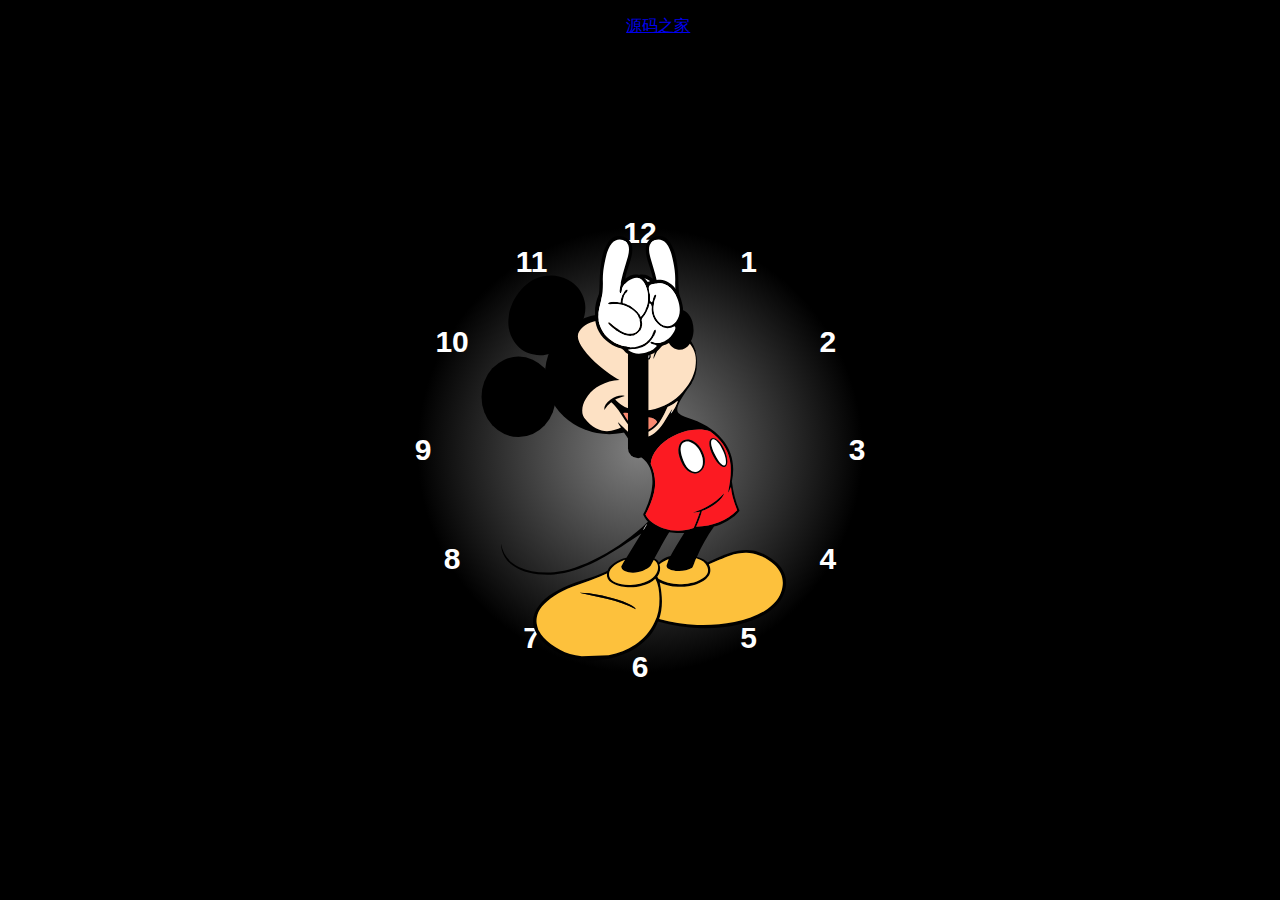
<file: CSS3+SVG实现米老鼠钟表动画代码/index.html>
<!DOCTYPE html PUBLIC "-//W3C//DTD XHTML 1.0 Transitional//EN" "http://www.w3.org/TR/xhtml1/DTD/xhtml1-transitional.dtd">
<html xmlns="http://www.w3.org/1999/xhtml">
<head>
<meta http-equiv="Content-Type" content="text/html; charset=utf-8" />
<title>CSS3+SVG实现米老鼠钟表动画代码</title>
<link rel="stylesheet" href="css/style.css">
</head>
<body>

<div id="watch">
	<div class="digit">
		<span>1</span>
	</div>
	<div class="digit">
		<span>2</span>
	</div>
	<div class="digit">
		<span>3</span>
	</div>
	<div class="digit">
		<span>4</span>
	</div>
	<div class="digit">
		<span>5</span>
	</div>
	<div class="digit">
		<span>6</span>
	</div>
	<div class="digit">
		<span>7</span>
	</div>
	<div class="digit">
		<span>8</span>
	</div>
	<div class="digit">
		<span>9</span>
	</div>
	<div class="digit">
		<span>10</span>
	</div>
	<div class="digit">
		<span>11</span>
	</div>
	<div class="digit">
		<span>12</span>
	</div>
	<div id="mickey"></div>
	<div class="left" id="hours"></div>
	<div class="right" id="minutes"></div>
</div>

<script src="js/index.js"></script>
<div style="text-align:center;">
<p>来源:<a href="http://www.mycodes.net/" target="_blank">源码之家</a></p>
</div>
</body>
</html>
</file>
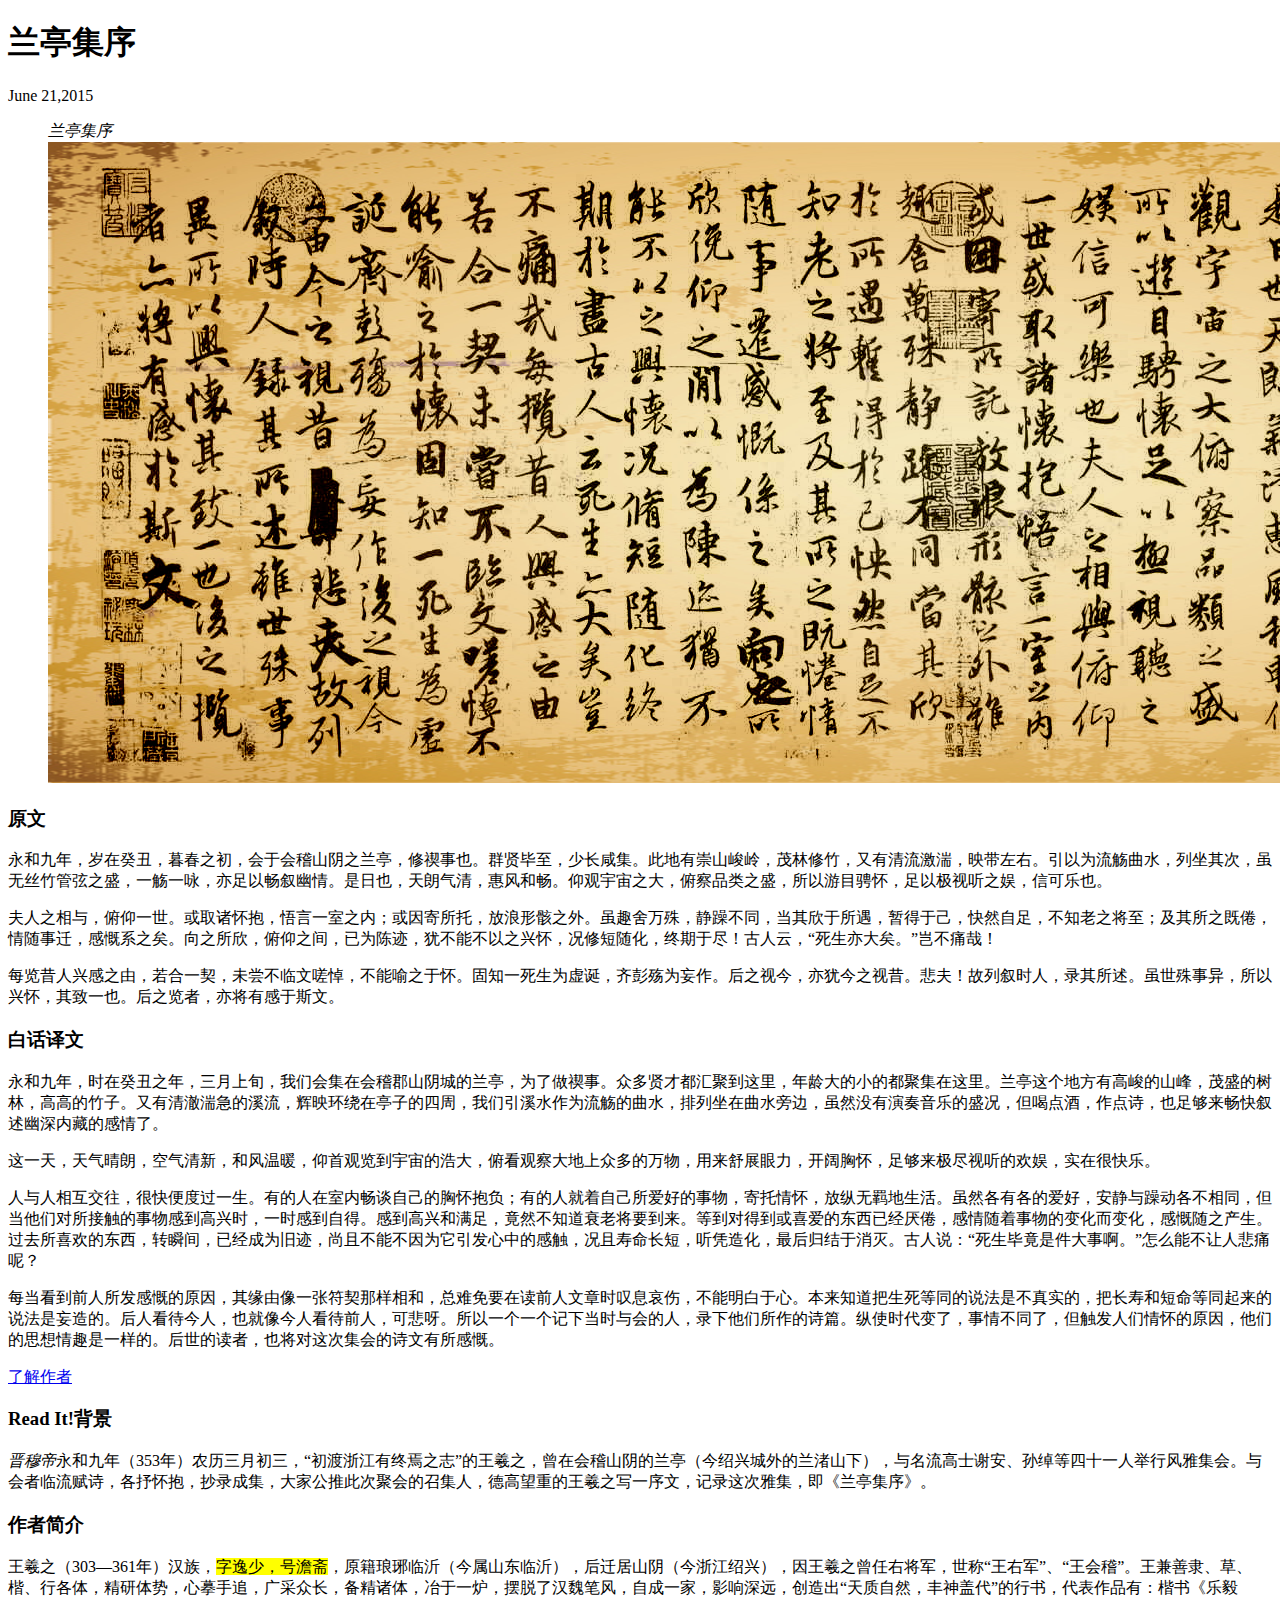
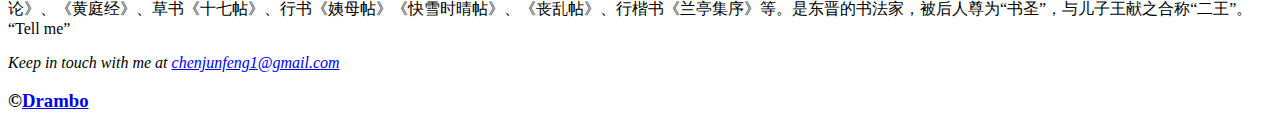
<file: My first Try.html>
<!DOCTYPE html>
<html lang="zh">
<head>
    <meta charset="utf-8"/>
    <title>兰亭集序</title>
    
</head>
<body>
    <article>
        <h1>兰亭集序</h1>
        <p><time datetime="2015-06-21" pubdate="pubdate">June 21,2015</time></p>
        <figure>
            <figcaption><cite>兰亭集序</cite></figcaption>
        <img src="%E5%85%B0%E4%BA%AD%E9%9B%86%E5%BA%8F.png" width="1800" height="641" alt="兰亭集序"/>
        </figure>
        <h3>原文</h3>
        <p> 永和九年，岁在癸丑，暮春之初，会于会稽山阴之兰亭，修禊事也。群贤毕至，少长咸集。此地有崇山峻岭，茂林修竹，又有清流激湍，映带左右。引以为流觞曲水，列坐其次，虽无丝竹管弦之盛，一觞一咏，亦足以畅叙幽情。是日也，天朗气清，惠风和畅。仰观宇宙之大，俯察品类之盛，所以游目骋怀，足以极视听之娱，信可乐也。</p> 
  <p>夫人之相与，俯仰一世。或取诸怀抱，悟言一室之内；或因寄所托，放浪形骸之外。虽趣舍万殊，静躁不同，当其欣于所遇，暂得于己，快然自足，不知老之将至；及其所之既倦，情随事迁，感慨系之矣。向之所欣，俯仰之间，已为陈迹，犹不能不以之兴怀，况修短随化，终期于尽！古人云，“死生亦大矣。”岂不痛哉！ <p>
  <p>每览昔人兴感之由，若合一契，未尝不临文嗟悼，不能喻之于怀。固知一死生为虚诞，齐彭殇为妄作。后之视今，亦犹今之视昔。悲夫！故列叙时人，录其所述。虽世殊事异，所以兴怀，其致一也。后之览者，亦将有感于斯文。</p>
        <h3>白话译文</h3>
        <p>永和九年，时在癸丑之年，三月上旬，我们会集在会稽郡山阴城的兰亭，为了做禊事。众多贤才都汇聚到这里，年龄大的小的都聚集在这里。兰亭这个地方有高峻的山峰，茂盛的树林，高高的竹子。又有清澈湍急的溪流，辉映环绕在亭子的四周，我们引溪水作为流觞的曲水，排列坐在曲水旁边，虽然没有演奏音乐的盛况，但喝点酒，作点诗，也足够来畅快叙述幽深内藏的感情了。</p>
        <p>这一天，天气晴朗，空气清新，和风温暖，仰首观览到宇宙的浩大，俯看观察大地上众多的万物，用来舒展眼力，开阔胸怀，足够来极尽视听的欢娱，实在很快乐。</p>
        <p>人与人相互交往，很快便度过一生。有的人在室内畅谈自己的胸怀抱负；有的人就着自己所爱好的事物，寄托情怀，放纵无羁地生活。虽然各有各的爱好，安静与躁动各不相同，但当他们对所接触的事物感到高兴时，一时感到自得。感到高兴和满足，竟然不知道衰老将要到来。等到对得到或喜爱的东西已经厌倦，感情随着事物的变化而变化，感慨随之产生。过去所喜欢的东西，转瞬间，已经成为旧迹，尚且不能不因为它引发心中的感触，况且寿命长短，听凭造化，最后归结于消灭。古人说：“死生毕竟是件大事啊。”怎么能不让人悲痛呢？</p>
        <p>每当看到前人所发感慨的原因，其缘由像一张符契那样相和，总难免要在读前人文章时叹息哀伤，不能明白于心。本来知道把生死等同的说法是不真实的，把长寿和短命等同起来的说法是妄造的。后人看待今人，也就像今人看待前人，可悲呀。所以一个一个记下当时与会的人，录下他们所作的诗篇。纵使时代变了，事情不同了，但触发人们情怀的原因，他们的思想情趣是一样的。后世的读者，也将对这次集会的诗文有所感慨。</p>
        <p><a href="http://www.artx.cn/renwu/W/15_871.html" rel="external" title="王羲之">了解作者</a></p>
        <h3><strong>Read It!</strong>背景</h3>
        <p><em>晋穆帝</em>永和九年（353年）农历三月初三，“初渡浙江有终焉之志”的王羲之，曾在会稽山阴的兰亭（今绍兴城外的兰渚山下），与名流高士谢安、孙绰等四十一人举行风雅集会。与会者临流赋诗，各抒怀抱，抄录成集，大家公推此次聚会的召集人，德高望重的王羲之写一序文，记录这次雅集，即《兰亭集序》。</p>
        <h3>作者简介</h3>
        <p>王羲之（303—361年）汉族，<mark>字逸少，号澹斋</mark>，原籍琅琊临沂（今属山东临沂），后迁居山阴（今浙江绍兴），因王羲之曾任右将军，世称“王右军”、“王会稽”。王兼善隶、草、楷、行各体，精研体势，心摹手追，广采众长，备精诸体，冶于一炉，摆脱了汉魏笔风，自成一家，影响深远，创造出“天质自然，丰神盖代”的行书，代表作品有：楷书《乐毅论》、《黄庭经》、草书《十七帖》、行书《姨母帖》《快雪时晴帖》、《丧乱帖》、行楷书《兰亭集序》等。是东晋的书法家，被后人尊为“书圣”，与儿子王献之合称“二王”。<q>Tell me</q></p>
    </article>
</body>
    <footer>
        <address>Keep in touch with me at <a href=mailto:chenjunfeng1@gmail.com>chenjunfeng1@gmail.com</a></address>
        <h3>&copy;<a href="http://chenjunfeng1.live.com" rel="author" title="联系作者">Drambo</a></h3>
    </footer>
</html>
</file>
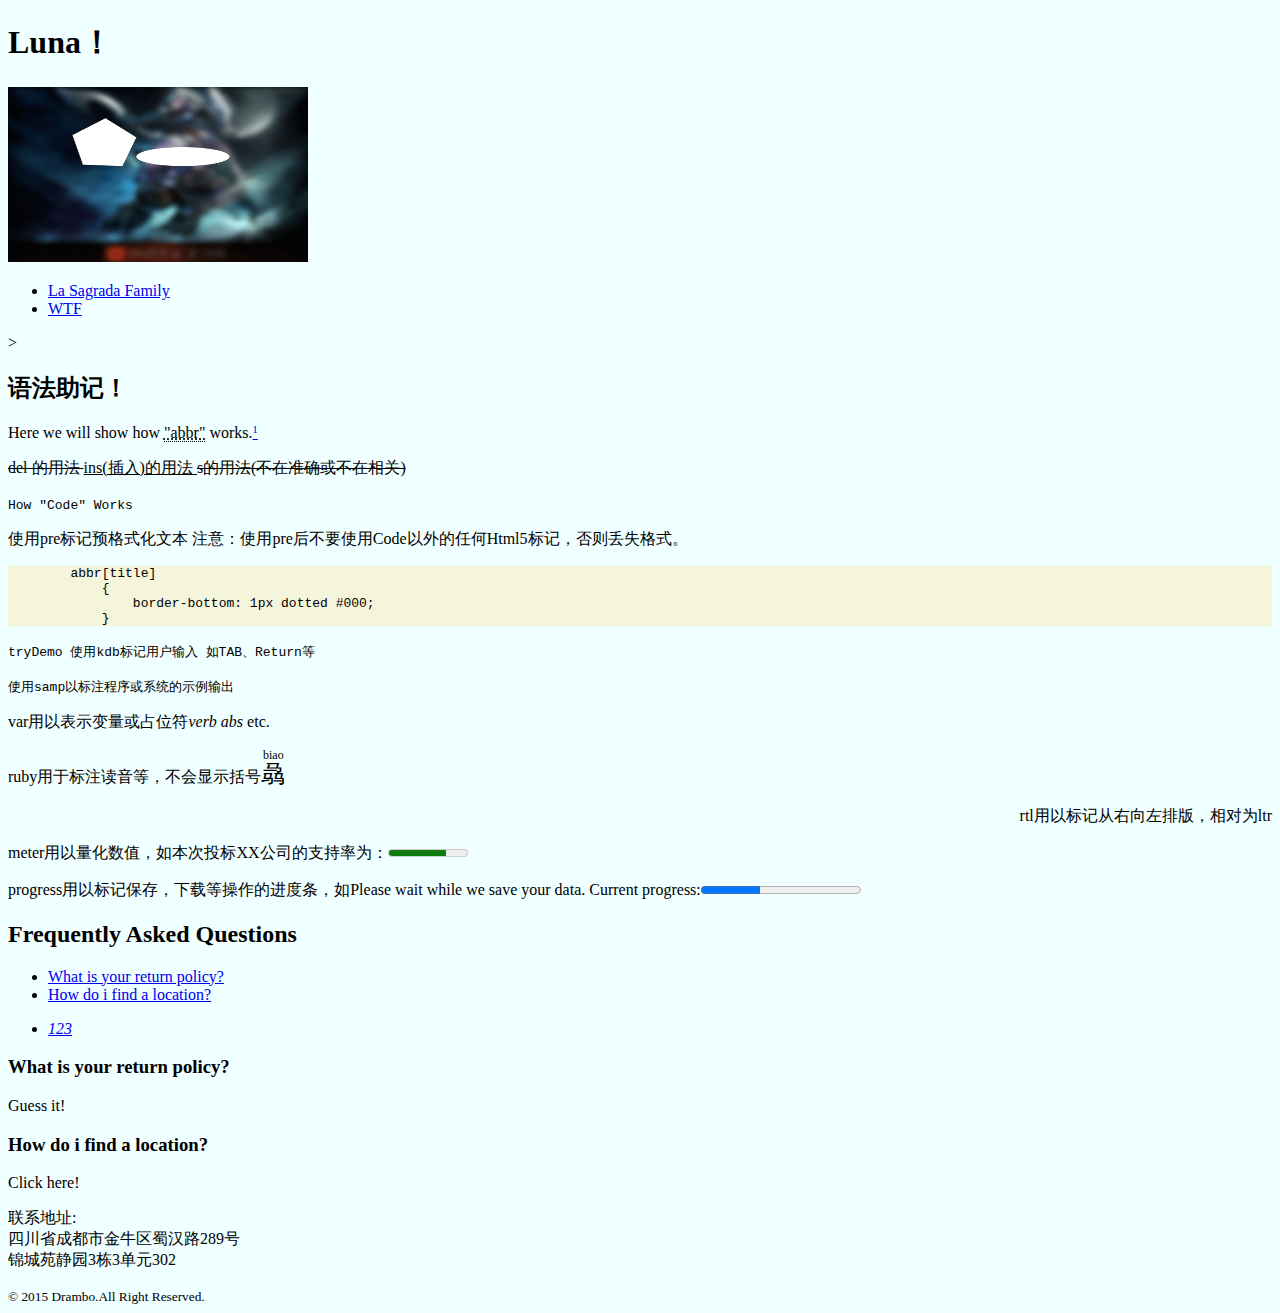
<file: Try/Try.html>
<!DOCTYPE html>
<html lang="en">
<head>
    <meta charset="utf-8"/>
    <title>Blue Flax (Linum lewisii) </title>
    <link rel="stylesheet" href="Try.css">
</head>
    
<body>
    <meta charset="utf-8"/>
    <article>
        <h1>Luna！</h1>
        
        <img src="Try.gif" width="300"  height="175" alt="Blue Flax(Ll)"/>
    </article>
    <header role="banner">
    <nav>
        <ul>
            <li><a href="https://www.baidu.com/index.php?tn=monline_5_dg">La Sagrada Family</a></li>
                
            <li><a href="https://www.baidu.com/index.php?tn=monline_5_dg">WTF</a></li>
        </ul>
    </nav>
    </header>>
    <article>
        <h2>语法助记！</h2>
        <p>Here we will show how <abbr title="abbreviation">"abbr"</abbr> works.<a href="#footnote-1" title="Read Footnote"><sup>1</sup></a></p>
        <del datetime="2015-06-29 16:05:11">del 的用法 </del><ins datetime="2015-06-29 16:05:20" cite="http://www.google.com.hk">ins(插入)的用法 </ins><s>s的用法(不在准确或不在相关)</s>
        <p><code>How "Code" Works</code></p>
        <p>使用pre标记预格式化文本 注意：使用pre后不要使用Code以外的任何Html5标记，否则丢失格式。</p>
        <pre><code>        abbr[title]
            {
                border-bottom: 1px dotted #000;
            }</code></pre>
        <p><kbd>tryDemo 使用kdb标记用户输入 如TAB、Return等</kbd></p>
        <p><samp>使用samp以标注程序或系统的示例输出</samp></p>
        <p>var用以表示变量或占位符<var>verb abs </var>etc.</p>
        <p>ruby用于标注读音等，不会显示括号<ruby>骉<rp>(</rp><rt>biao</rt><rp>)</rp></ruby></p>
        <p dir="rtl">rtl用以标记从右向左排版，相对为ltr</p>
        <p>meter用以量化数值，如本次投标XX公司的支持率为：<meter value="0.74" low="0.25" high="0.75" optimum="0.5" title="Percent">74%</meter></p>
        <p>progress用以标记保存，下载等操作的进度条，如Please wait while we save your data. Current progress:<progress max="100" value="37" title="Percent">37% saved</progress></p>
        <h2>Frequently Asked Questions</h2>
        <nav role="navigation">
            <ul>
                <li><a href="#Answer1">What is your return policy?</a></li>
                <li><a href="#Answer2">How do i find a location?</a></li>
            </ul>
        </nav>
    </article>
    <aside id="sidebar" role="complementary">
        <nav>
            <ul>
                <li><a href="C:\Users\Drambo\Desktop\images\%E6%9C%AA%E6%A0%87%E9%A2%98-1.gif"><em>123</em></a></li>
            </ul>
        </nav>
    </aside>
    <!--header 的链接指向此处-->
    <article id="Answer1">
        <h3>What is your return policy?</h3>
        <p>Guess it!</p>
    </article>
    <article id="Answer2">
        <h3>How do i find a location?</h3>
        <p>Click here!</p>
    </article>
    <p>联系地址: <br>四川省成都市金牛区蜀汉路289号<br>锦城苑静园3栋3单元302</p><!--br仅使用单侧标记，与此相对wbr仅会标注“可换行”-->
    <footer id="footnote-1"><small>&copy 2015 Drambo.All Right Reserved.</small></footer>
</body>
</html>
</file>
<file: CSS3+SVG实现米老鼠钟表动画代码/css/style.css>
body {
  background: #000;
}

#watch {
  position: absolute;
  top: 50%;
  left: 50%;
  -webkit-transform: translate(-50%, -50%);
      -ms-transform: translate(-50%, -50%);
          transform: translate(-50%, -50%);
  border-radius: 50%;
  width: 450px;
  height: 450px;
  background: -webkit-radial-gradient(#808080, #000000 70%);
  background: radial-gradient(#808080, #000000 70%);
  color: #fff;
  font: bold 30px Arial, sans-serif;
}

.digit {
  position: absolute;
  width: 104%;
  height: 104%;
  margin: -2%;
  text-align: center;
}
.digit span {
  display: block;
}

.digit:nth-child(1) {
  -webkit-transform: rotate(30deg);
      -ms-transform: rotate(30deg);
          transform: rotate(30deg);
}
.digit:nth-child(1) span {
  -webkit-transform: rotate(-30deg);
      -ms-transform: rotate(-30deg);
          transform: rotate(-30deg);
}

.digit:nth-child(2) {
  -webkit-transform: rotate(60deg);
      -ms-transform: rotate(60deg);
          transform: rotate(60deg);
}
.digit:nth-child(2) span {
  -webkit-transform: rotate(-60deg);
      -ms-transform: rotate(-60deg);
          transform: rotate(-60deg);
}

.digit:nth-child(3) {
  -webkit-transform: rotate(90deg);
      -ms-transform: rotate(90deg);
          transform: rotate(90deg);
}
.digit:nth-child(3) span {
  -webkit-transform: rotate(-90deg);
      -ms-transform: rotate(-90deg);
          transform: rotate(-90deg);
}

.digit:nth-child(4) {
  -webkit-transform: rotate(120deg);
      -ms-transform: rotate(120deg);
          transform: rotate(120deg);
}
.digit:nth-child(4) span {
  -webkit-transform: rotate(-120deg);
      -ms-transform: rotate(-120deg);
          transform: rotate(-120deg);
}

.digit:nth-child(5) {
  -webkit-transform: rotate(150deg);
      -ms-transform: rotate(150deg);
          transform: rotate(150deg);
}
.digit:nth-child(5) span {
  -webkit-transform: rotate(-150deg);
      -ms-transform: rotate(-150deg);
          transform: rotate(-150deg);
}

.digit:nth-child(6) {
  -webkit-transform: rotate(180deg);
      -ms-transform: rotate(180deg);
          transform: rotate(180deg);
}
.digit:nth-child(6) span {
  -webkit-transform: rotate(-180deg);
      -ms-transform: rotate(-180deg);
          transform: rotate(-180deg);
}

.digit:nth-child(7) {
  -webkit-transform: rotate(210deg);
      -ms-transform: rotate(210deg);
          transform: rotate(210deg);
}
.digit:nth-child(7) span {
  -webkit-transform: rotate(-210deg);
      -ms-transform: rotate(-210deg);
          transform: rotate(-210deg);
}

.digit:nth-child(8) {
  -webkit-transform: rotate(240deg);
      -ms-transform: rotate(240deg);
          transform: rotate(240deg);
}
.digit:nth-child(8) span {
  -webkit-transform: rotate(-240deg);
      -ms-transform: rotate(-240deg);
          transform: rotate(-240deg);
}

.digit:nth-child(9) {
  -webkit-transform: rotate(270deg);
      -ms-transform: rotate(270deg);
          transform: rotate(270deg);
}
.digit:nth-child(9) span {
  -webkit-transform: rotate(-270deg);
      -ms-transform: rotate(-270deg);
          transform: rotate(-270deg);
}

.digit:nth-child(10) {
  -webkit-transform: rotate(300deg);
      -ms-transform: rotate(300deg);
          transform: rotate(300deg);
}
.digit:nth-child(10) span {
  -webkit-transform: rotate(-300deg);
      -ms-transform: rotate(-300deg);
          transform: rotate(-300deg);
}

.digit:nth-child(11) {
  -webkit-transform: rotate(330deg);
      -ms-transform: rotate(330deg);
          transform: rotate(330deg);
}
.digit:nth-child(11) span {
  -webkit-transform: rotate(-330deg);
      -ms-transform: rotate(-330deg);
          transform: rotate(-330deg);
}

.digit:nth-child(12) {
  -webkit-transform: rotate(360deg);
      -ms-transform: rotate(360deg);
          transform: rotate(360deg);
}
.digit:nth-child(12) span {
  -webkit-transform: rotate(-360deg);
      -ms-transform: rotate(-360deg);
          transform: rotate(-360deg);
}

#mickey,
#hours,
#minutes {
  width: 100%;
  height: 100%;
  position: absolute;
  background: no-repeat center center;
  background-size: contain;
}

#mickey {
  background-size: 70%;
  background-position: 45% 85%;
  z-index: 50;
}

#hours,
#minutes,
#minutes:after {
  position: absolute;
  width: 100%;
  height: 100%;
  background: no-repeat top center;
  background-size: 90px;
  background-position: center 5%;
  -webkit-transition: -webkit-transform 1s;
          transition: transform 1s;
}

#hours {
  z-index: 10;
}

#minutes {
  z-index: 100;
}

#minutes:after {
  content: '';
  display: block;
  -webkit-animation: seconds infinite 1s;
          animation: seconds infinite 1s;
}

@-webkit-keyframes seconds {
  0% {
    -webkit-transform: scale(1);
            transform: scale(1);
  }
  50% {
    -webkit-transform: scale(0.95);
            transform: scale(0.95);
  }
  100% {
    -webkit-transform: scale(1);
            transform: scale(1);
  }
}

@keyframes seconds {
  0% {
    -webkit-transform: scale(1);
            transform: scale(1);
  }
  50% {
    -webkit-transform: scale(0.95);
            transform: scale(0.95);
  }
  100% {
    -webkit-transform: scale(1);
            transform: scale(1);
  }
}
/* Sprites */
#mickey {
  background-image: url("data:image/svg+xml;charset=utf8,%3Csvg%20xmlns%3D%22http%3A%2F%2Fwww.w3.org%2F2000%2Fsvg%22%20width%3D%22396%22%20height%3D%22497%22%20viewBox%3D%22-6.905%20-5.582%20396%20497%22%20overflow%3D%22visible%22%20enable-background%3D%22new%20-6.905%20-5.582%20396%20497%22%3E%3Cellipse%20cx%3D%22160.677%22%20cy%3D%22123.803%22%20rx%3D%2280.751%22%20ry%3D%2275.888%22%2F%3E%3Cellipse%20cx%3D%22245.615%22%20cy%3D%22109.762%22%20rx%3D%2225.293%22%20ry%3D%2237.927%22%2F%3E%3Cpath%20d%3D%22M137.787%20161.41c29.368%205.696%2056.57%2063.198%2063.512%2067.647%209.96%207.476%2014.41%2018.688%2013.52%2033.817-.72%2011.925-4.45%2024.205-11.22%2037.023-.54.89.18%202.668%201.78%204.98%201.24%201.96%202.49%203.738%203.91%204.984-18.16%2017.63-38.63%2032.4-61.23%2044.5-22.07%2011.57-40.94%2017.98-56.6%2019.05-17.8%201.25-32.4-.71-43.97-6.23-13-6.23-20.65-16.19-22.96-29.9.18%2011.93%205.69%2021.54%2016.37%2028.66%2012.1%208.19%2029.01%2011.57%2050.72%2010.32%2016.19-1.42%2033.82-6.94%2052.86-16.55%2013.17-6.76%2032.04-18.33%2056.42-34.88l-18.69%2030.26c-5.52%201.07-10.68%203.2-15.31%206.58-4.81%203.21-7.48%206.41-8.19%209.61-2.85%201.96-8.37%204.28-16.38%207.12l-24.21%208.01c-22.07%208.01-37.2%2017.45-45.57%2028.48-9.08%2012.1-10.32%2023.85-3.38%2035.6%205.34%209.61%2014.95%2017.62%2028.48%2024.56%209.97%204.98%2021.36%208.01%2033.99%208.72%2012.46.89%2024.74-.35%2036.844-3.73%2012.46-3.56%2023.316-8.9%2032.393-16.37%209.97-7.83%2016.91-17.26%2021-28.3%2018.15%205.16%2036.31%207.83%2054.29%208.55%2016.91.35%2032.75-1.07%2047.52-4.63%2014.24-3.38%2026.34-8.54%2036.13-15.13%209.97-6.76%2016.73-14.6%2020.29-23.67%205.692-14.42%202.85-27.41-8.54-38.63-4.45-4.09-9.61-7.65-15.66-10.68-5.17-2.67-9.97-4.27-14.42-5.16-14.77-2.67-33.82%202.32-57.31%2015.31-1.25-1.6-3.39-3.2-6.06-4.45-2.495-1.42-4.98-2.31-7.3-2.67%205.34-12.99%2012.63-25.8%2021.53-38.44%204.986-.71%2010.68-3.2%2017.27-7.12%206.586-4.09%2011.57-8.19%2014.77-12.64-4.63-10.32-7.83-22.6-9.61-36.67%204.27-20.46.355-38.26-11.925-53.04-10.504-12.81-25.81-22.07-45.57-27.94-13.52-5.53-18.51-7.29%207.02-42.64m5.23-40.3l-6.35-12.47c1.96-3.38%203.026-7.48%203.383-12.28.18-4.45-.355-8.9-1.6-13.17-1.424-4.27-3.56-7.83-6.407-10.5-3.026-2.84-6.586-4.27-10.856-4.45-9.79-.17-15.485%203.92-17.266%2012.46-1.42%206.41-.18%2014.6%203.03%2024.39-2.67%201.07-4.45%202.14-5.34%202.85-4.45-8.19-10.68-14.95-18.69-20.29-7.66-5.16-16.2-8.72-25.99-10.5-9.62-1.96-19.05-2.14-29.02-.71-10.15%201.61-19.58%204.81-28.3%209.79%205.16-11.74%205.87-22.78%201.96-33.1-3.39-9.43-9.79-16.55-19.05-21.71C99.67.53%2089.88-1.08%2079.38.7%2067.81%202.657%2058.02%208.354%2049.834%2018.143c-8.722%2010.145-13.883%2021.18-15.485%2032.75-1.61%2010.856%200%2020.468%204.8%2029.19%204.62%208.72%2011.39%2014.594%2020.47%2017.976%209.61%203.38%2020.29%203.02%2031.68-1.25-2.32%205.34-4.1%2011.03-5.16%2017.26-1.43%207.12-1.6%2013.7-1.07%2019.75M262%2085.94c6.584%208.01%208.9%2017.8%206.94%2029.19-1.958%2012.46-8.72%2024.21-19.757%2035.248-5.874%205.698-12.28%2010.148-19.936%2013.53-7.297%203.383-14.772%205.34-22.427%205.874-7.654.712-14.95-.178-21.537-2.313-7.12-2.49-12.81-6.23-17.26-11.39%202.313-1.25%206.407-2.67%2012.103-4.45-5.873-1.25-11.746.35-17.8%204.63-5.693%204.09-8.363%208.36-8.007%2012.99l3.91-5.16c1.6-1.96%203.2-3.38%204.81-4.63%203.02%202.31%206.05%205.87%209.43%2010.68l8.36%2012.81c3.38%204.8%206.41%208.36%209.08%2010.68%203.73%203.02%207.65%204.45%2011.57%204.45%208.36%200%2015.66-4.28%2022.07-13%201.95-3.03%204.27-6.59%206.22-10.68l4.09-8.72c5.52-2.5%209.79-5.34%2012.82-8.01-.36%202.31-1.6%205.16-3.38%208.54l-3.56%205.51-1.78%202.13.89-2.85%201.06-2.67c-.53%200-1.96%201.78-3.92%205.52l-7.3%2011.75c-7.83%2011.39-15.31%2017.26-22.78%2017.62-7.48.53-14.24-1.43-20.11-5.34-2.5-1.78-7.12-6.05-14.06-12.99-.18.89.89%203.02%203.56%206.58-18.69-4.45-34.18-8.55-46.28-12.28-2.32-3.56-2.85-7.84-2.14-13%20.89-5.17%203.2-10.15%206.76-14.95%204.09-5.34%209.25-9.79%2015.66-13%207.12-3.92%2015.31-6.05%2024.21-6.59-4.45-2.31-10.15-5.87-16.56-10.86-7.12-5.34-13.53-11.04-19.23-16.73-14.77-15.29-19.75-26.5-14.77-33.8%205.16-8.01%2014.24-12.64%2027.23-13.888%2012.1-1.24%2023.14.36%2032.93%204.987l-3.38-3.92c-1.78-1.96-2.85-3.2-3.39-4.27%208.01.18%2016.55%202.67%2025.63%207.47%2010.32%205.34%2018.86%2012.82%2025.09%2022.25l-2.49%202.32c-3.02-6.58-7.48-11.92-13.53-16.19-5.69-4.09-9.43-5.16-11.39-3.56-1.42%201.425-.71%204.27%202.14%208.545%201.43%202.49%204.63%206.41%209.44%2012.1%201.78%203.21%204.45%205.88%207.653%207.836-1.96%205.34-2.85%209.078-2.67%2011.036%202.84-6.588%205.34-11.216%207.47-14.24%203.023-4.09%206.584-6.94%2010.68-8.9.89%203.03%202.49%205.52%204.625%207.652%202.14%201.96%204.452%203.2%207.12%203.74%206.053%201.24%2011.393-1.25%2015.843-7.3zm-38.268.18l-2.32%203.21c-2.49-3.56-4.804-5.514-7.12-6.05-1.244-.18-2.134%200-2.67.536l-7.65-9.61c-2.67-3.92-3.737-6.41-3.027-7.3l3.206.18%206.05%203.38c5.52%204.092%209.97%209.253%2013.53%2015.66zm-24.03%2093.98c3.38-1.42%207.12-1.953%2010.854-1.6%204.806.536%208.366%202.495%2010.323%205.877-6.77%208.72-13.71%2012.28-20.83%2010.68-7.66-1.61-14.95-8.9-22.07-21.9%205.16-1.07%209.96.172%2014.59%203.56%203.73%202.67%206.94%206.4%209.79%2011.21%200-1.78-.89-4.45-2.67-7.83zM341.2%20349.73c10.322%202.312%2019.04%206.94%2026.34%2013.526%2010.856%209.79%2013.882%2021.71%209.075%2035.42-3.202%209.073-10.145%2016.91-20.824%2023.49-10.14%206.23-22.78%2010.855-37.91%2013.882-14.77%203.025-30.25%204.27-46.63%203.738-16.91-.712-32.93-3.205-47.88-7.475%204.45-12.46%204.63-27.76.72-46.1%206.41%203.39%2014.06%205.17%2022.79%205.52%208.01.36%2015.67-.53%2022.79-2.85%207.12-2.49%2012.28-5.69%2015.31-9.96%203.38-4.63%203.74-9.79.89-15.48l12.99-5.69c5.16-2.14%209.61-3.92%2013.17-5.16%2010.5-3.38%2020.11-4.45%2029.19-2.85zm-134.38-35.776l1.42-1.246-3.915%206.77-1.246.89%203.74-6.41zm22.25%2045.92c2.665-1.603%204.8-2.492%206.225-2.848l-2.67%207.83c-.18%201.955.89%203.56%203.203%204.625%202.136%201.25%204.806%201.96%208.366%202.31%208.008.72%2014.77-.53%2020.11-3.55.712-.53%201.78-2.49%203.026-5.87%201.245-3.56%202.313-5.87%202.67-6.4%207.296%201.96%2011.923%205.52%2013.882%2010.68%201.957%204.63%201.067%208.9-2.67%2012.28-2.492%202.32-6.05%204.27-10.678%206.05-4.807%201.61-9.79%202.67-15.31%203.21-13.17%201.07-24.028-1.06-32.748-6.4l-1.425-2.67c3.56-4.81%204.45-10.14%202.67-15.66%201.07-1.07%202.85-2.13%205.35-3.56zm6.94-36.84l9.075%201.066c4.45.177%207.83.177%209.79-.178-7.12%2011.21-12.995%2020.822-17.265%2029.188-6.054%201.602-11.037%204.27-14.774%208.188-.18-.89-.89-2.134-2.137-3.2-1.25-1.244-2.31-1.78-3.38-1.957%209.79-17.97%2015.84-29.01%2018.69-33.1zm-32.93%2048.41c4.093-1.423%207.3-3.56%209.61-6.053l3.92-7.29c2.67%201.43%204.45%203.56%205.16%206.94.71%203.38%200%206.76-1.96%2010.14-2.314%203.92-5.874%207.12-10.86%209.44-5.69%202.85-12.99%204.45-21.535%204.81-7.653.18-13.883-.71-18.867-3.02-4.45-1.96-7.12-4.81-8.01-8.36-.71-3.38.356-6.94%203.737-10.5%203.56-3.92%208.9-7.12%2016.197-9.79-3.204%205.34-4.805%208.19-4.805%208.9.53%202.49%202.133%204.45%205.16%205.69%202.67%201.25%206.23%201.78%2010.32%201.61%204.1-.18%208.013-1.07%2011.93-2.49zm15.484%2010.144c3.383%206.41%205.162%2014.778%205.162%2025.28.178%2011.393-1.78%2021-6.052%2029.368-5.518%2011.745-13.705%2021.18-24.562%2028.478-9.61%206.407-20.645%2010.855-33.283%2013.172l-33.82%201.244c-10.68-1.244-19.76-3.914-26.88-7.832-18.16-9.79-28.12-20.822-29.73-32.928-.89-8.01%201.24-15.13%206.58-21.715%208.36-9.79%2021.18-18.154%2038.26-24.918l22.07-8.01c8.9-3.207%2016.02-6.05%2021.36-8.725-.54%204.807%201.42%208.723%206.05%2011.747%204.27%202.85%209.97%204.63%2017.26%205.34%207.12.71%2014.06.18%2020.64-1.6%207.3-1.96%2012.99-4.81%2016.91-8.9zm2.848-164.28c4.986-5.87%2011.216-10.853%2019.226-14.95%207.65-4.09%2015.66-6.76%2023.845-7.83%208.546-1.244%2016.378-.71%2023.14%201.78%206.587%204.808%2011.926%2010.147%2015.84%2015.84%204.63%206.41%207.48%2013.528%208.9%2021.005%201.96%2010.145%201.068%2023.493-2.49%2040.048.89-.71%202.135-3.2%203.738-7.12.36%207.48%203.03%2017.27%207.84%2029.37-13.35%2013.17-30.43%2020.11-51.61%2020.65%203.56-7.83%206.05-14.42%207.3-19.76%205.69-1.96%2011.57-5.16%2017.44-9.43%206.23-4.8%209.79-9.07%2010.5-12.81-6.05%206.76-13.52%2012.46-22.42%2017.27-4.62%202.32-10.32%204.81-17.26%207.3l9.26-1.42c-3.2%208.9-5.87%2015.84-8.01%2020.65-12.81%204.45-25.63%204.45-38.26.18-5.51-1.96-10.14-4.45-14.06-7.48-3.91-3.02-6.58-6.41-8.18-9.79%206.77-12.46%2010.5-23.67%2011.75-33.28%201.25-10.32-.53-20.46-5.16-30.43.36-6.94%203.38-13.35%208.72-19.75zM126.9%20177.8l.535.89%22%2F%3E%3Cpath%20fill%3D%22%23FDE1C4%22%20d%3D%22M268.934%20115.145c1.96-11.39-.355-21.18-6.94-29.19-4.45%206.053-9.79%208.544-15.842%207.3-2.67-.536-4.983-1.782-7.12-3.74-2.135-2.136-3.736-4.627-4.626-7.653-4.095%201.958-7.655%204.806-10.68%208.9-2.136%203.025-4.63%207.653-7.476%2014.238-.18-1.958.71-5.696%202.67-11.036-3.204-1.957-5.874-4.627-7.652-7.832-4.807-5.695-8.01-9.61-9.436-12.102-2.848-4.272-3.56-7.12-2.135-8.544%201.957-1.602%205.694-.533%2011.39%203.56%206.053%204.272%2010.503%209.612%2013.528%2016.197l2.49-2.314c-6.228-9.44-14.77-16.91-25.095-22.25-9.077-4.81-17.62-7.3-25.63-7.48.535%201.07%201.603%202.31%203.383%204.27l3.38%203.92c-9.788-4.63-20.823-6.23-32.926-4.99-12.994%201.24-22.07%205.87-27.233%2013.88-4.983%207.29%200%2018.51%2014.774%2033.81%205.695%205.69%2012.103%2011.39%2019.223%2016.73%206.41%204.98%2012.11%208.54%2016.56%2010.85-8.9.53-17.08%202.67-24.2%206.58-6.4%203.2-11.57%207.65-15.66%2012.99-3.56%204.8-5.87%209.79-6.76%2014.95-.71%205.16-.17%209.43%202.14%2012.99%2018.19%2024.11%2037.6%2016.21%2046.28%2012.28-2.67-3.56-3.73-5.7-3.56-6.59%206.94%206.94%2011.57%2011.21%2014.06%2012.99%205.88%203.91%2012.64%205.87%2020.12%205.34%207.48-.36%2014.95-6.23%2022.79-17.63l7.3-11.75c1.96-3.74%203.38-5.52%203.91-5.52l-1.07%202.68.89.72%203.56-5.52c1.78-3.39%203.02-6.23%203.38-8.55-3.02%202.67-7.29%205.52-12.81%208.01l-4.09%208.72c-1.96%204.1-4.27%207.66-6.23%2010.68-6.41%208.72-13.7%2012.99-22.07%2012.99-3.91%200-7.83-1.425-11.57-4.45-2.67-2.314-5.69-5.874-9.08-10.68l-8.37-12.81c-3.38-4.81-6.41-8.37-9.43-10.68-1.6%201.243-3.2%202.67-4.8%204.63l-3.92%205.16c-.35-4.63%202.32-8.9%208.01-12.995%206.05-4.27%2011.93-5.877%2017.8-4.63-5.69%201.78-9.79%203.2-12.1%204.45%204.45%205.16%2010.14%208.9%2017.26%2011.39%206.59%202.132%2013.89%203.022%2021.54%202.31%207.65-.53%2015.13-2.49%2022.43-5.87%207.66-3.384%2014.06-7.834%2019.94-13.53%2011.04-11.034%2017.8-22.78%2019.76-35.24zm-71.906-36.13c6.583%205.694%2011.212%2011.212%2013.703%2016.374%202.14%204.45%202.32%207.83.54%209.96l-10.14.35c-5.34-2.32-11.39-6.59-18.15-13.17-6.58-6.59-11.03-12.28-13.35-16.91-1.95-4.27-1.78-7.12.36-8.54%201.96-1.43%205.52-1.07%2010.15.89%205.34%202.13%2011.04%205.69%2016.91%2011.03z%22%2F%3E%3Cpath%20d%3D%22M210.73%2095.39c-2.49-5.162-7.12-10.68-13.702-16.376-5.876-5.34-11.57-8.9-16.91-11.035-4.628-1.96-8.188-2.32-10.145-.89-2.136%201.42-2.315%204.27-.357%208.54%202.313%204.63%206.763%2010.32%2013.35%2016.91%206.763%206.58%2012.814%2010.85%2018.154%2013.17l10.146-.36c1.78-2.14%201.6-5.52-.535-9.97zm-19.93-3.74c-1.78.357-2.493%201.248-2.316%202.85-7.653-7.12-12.992-13.17-16.018-17.8-2.49-4.27-2.848-6.94-1.246-8.01%201.602-1.245%204.627-.89%209.077%201.247%204.807%202.136%209.79%205.517%2015.306%2010.146%206.41%205.696%2010.86%2011.036%2013.707%2016.02%202.85%205.517%202.313%208.54-1.6%209.077-1.247-5.518-4.808-9.61-10.86-12.28-2.49-1.07-4.27-1.427-6.05-1.25z%22%2F%3E%3Cpath%20fill%3D%22%23fff%22%20d%3D%22M188.482%2094.5c-.177-1.602.536-2.492%202.316-2.85%201.78-.177%203.56.18%206.05%201.248%206.052%202.67%209.613%206.763%2010.86%2012.28%203.913-.534%204.448-3.56%201.6-9.077-2.847-4.98-7.297-10.32-13.706-16.01-5.517-4.63-10.5-8.01-15.306-10.14-4.45-2.13-7.476-2.49-9.077-1.24-1.61%201.07-1.25%203.74%201.24%208.01%203.02%204.63%208.36%2010.68%2016.01%2017.8zm51.262%2077.246l-.89-.712-.89%202.847%201.78-2.13zm-18.334-82.41l2.315-3.204c-3.56-6.408-8.01-11.57-13.528-15.662l-6.05-3.38-3.206-.18c-.71.89.36%203.382%203.03%207.298l7.65%209.61c.54-.533%201.43-.71%202.67-.533%202.32.535%204.63%202.493%207.12%206.052z%22%2F%3E%3Cpath%20fill%3D%22%23FB8970%22%20d%3D%22M210.554%20178.508c-3.737-.355-7.476.178-10.856%201.603%201.78%203.39%202.67%206.06%202.67%207.84-2.848-4.8-6.052-8.54-9.79-11.21-4.628-3.38-9.434-4.62-14.595-3.56%207.12%2013%2014.417%2020.29%2022.07%2021.9%207.12%201.6%2014.06-1.96%2020.825-10.68-1.958-3.38-5.52-5.34-10.324-5.87z%22%2F%3E%3Cpath%20fill%3D%22%23FDC13C%22%20d%3D%22M367.54%20363.26c-7.3-6.587-16.02-11.215-26.343-13.527-9.078-1.603-18.688-.535-29.19%202.848-3.56%201.25-8.01%203.03-13.172%205.17l-12.993%205.7c2.85%205.7%202.494%2010.86-.89%2015.49-3.026%204.27-8.187%207.48-15.306%209.97-7.12%202.31-14.773%203.2-22.783%202.85-8.72-.35-16.374-2.13-22.783-5.51%203.916%2018.33%203.738%2033.64-.71%2046.1%2014.948%204.27%2030.968%206.76%2047.878%207.48%2016.374.54%2031.86-.71%2046.633-3.74%2015.13-3.02%2027.77-7.65%2037.91-13.88%2010.68-6.58%2017.63-14.41%2020.83-23.49%204.81-13.71%201.78-25.63-9.07-35.42z%22%2F%3E%3Cpath%20fill%3D%22%23fff%22%20d%3D%22M208.24%20312.71l-1.424%201.246-3.738%206.41%201.246-.892%203.916-6.764z%22%2F%3E%3Cpath%20fill%3D%22%23FDC13C%22%20d%3D%22M235.295%20357.03c-1.426.355-3.56%201.245-6.23%202.848-2.49%201.425-4.27%202.49-5.34%203.56%201.78%205.518.89%2010.856-2.67%2015.664l1.425%202.67c8.72%205.34%2019.58%207.475%2032.75%206.408%205.518-.537%2010.5-1.604%2015.308-3.207%204.627-1.78%208.186-3.736%2010.678-6.05%203.737-3.38%204.627-7.653%202.67-12.28-1.96-5.162-6.586-8.722-13.883-10.68-.355.53-1.424%202.848-2.67%206.406-1.246%203.38-2.314%205.34-3.025%205.87-5.34%203.02-12.104%204.27-20.11%203.56-3.562-.36-6.23-1.07-8.368-2.32-2.312-1.07-3.383-2.67-3.203-4.63l2.668-7.84zm-22.605%208.364c-2.313%202.492-5.52%204.63-9.612%206.053-3.916%201.424-7.83%202.314-11.926%202.49-4.093.18-7.653-.355-10.323-1.602-3.03-1.244-4.63-3.202-5.17-5.693%200-.713%201.6-3.56%204.8-8.9-7.3%202.67-12.64%205.873-16.2%209.79-3.38%203.56-4.45%207.12-3.74%2010.5.89%203.56%203.56%206.41%208.01%208.366%204.98%202.313%2011.21%203.203%2018.86%203.024%208.54-.354%2015.84-1.957%2021.53-4.804%204.98-2.315%208.54-5.518%2010.86-9.436%201.95-3.38%202.67-6.76%201.95-10.144-.71-3.382-2.49-5.517-5.16-6.942l-3.92%207.298zm11.036%2041.473c0-10.502-1.78-18.866-5.162-25.275-3.916%204.094-9.612%206.94-16.91%208.9-6.585%201.78-13.525%202.312-20.645%201.6-7.3-.71-13-2.49-17.27-5.34-4.63-3.023-6.59-6.94-6.05-11.746-5.34%202.672-12.46%205.518-21.36%208.723l-22.07%208.01c-17.09%206.76-29.9%2015.12-38.27%2024.91-5.34%206.58-7.48%2013.7-6.59%2021.71%201.6%2012.1%2011.57%2023.14%2029.72%2032.92%207.12%203.92%2016.19%206.59%2026.87%207.83l33.82-1.25c12.63-2.32%2023.67-6.77%2033.28-13.17%2010.86-7.3%2019.04-16.74%2024.56-28.48%204.27-8.37%206.22-17.98%206.05-29.37zm-100.564-7.657l11.926.715c7.12.89%2014.417%202.492%2022.426%204.27%2020.824%205.164%2033.105%2010.323%2036.666%2015.663-11.036-5.695-23.316-9.967-36.666-13.17l-34.352-7.478z%22%2F%3E%3Cpath%20d%3D%22M135.088%20399.925l-11.926-.715%2034.352%207.48c13.35%203.2%2025.63%207.473%2036.666%2013.168-3.56-5.34-15.84-10.5-36.666-15.662-8.01-1.78-15.306-3.382-22.426-4.27z%22%2F%3E%3Cpath%20fill%3D%22%23FC1A22%22%20d%3D%22M240.635%20202.36c-8.01%204.093-14.24%209.076-19.224%2014.95-5.34%206.41-8.36%2012.815-8.72%2019.757%204.63%209.966%206.41%2020.113%205.16%2030.434-1.24%209.62-4.98%2020.83-11.74%2033.29%201.61%203.38%204.28%206.76%208.19%209.79%203.92%203.03%208.55%205.52%2014.07%207.48%2012.64%204.27%2025.45%204.27%2038.27-.17%202.14-4.8%204.81-11.74%208.01-20.64l-9.25%201.42c6.94-2.49%2012.64-4.98%2017.27-7.29%208.9-4.8%2016.38-10.5%2022.43-17.26-.71%203.74-4.27%208.01-10.5%2012.81-5.87%204.28-11.75%207.48-17.44%209.44-1.25%205.34-3.74%2011.92-7.3%2019.76%2021.18-.54%2038.27-7.48%2051.62-20.65-4.8-12.1-7.47-21.89-7.83-29.36-1.6%203.92-2.85%206.41-3.73%207.12%203.56-16.55%204.45-29.9%202.49-40.04-1.42-7.47-4.27-14.59-8.9-21-3.92-5.7-9.26-11.03-15.84-15.84-6.77-2.49-14.6-3.02-23.14-1.78-8.19%201.07-16.2%203.74-23.85%207.84zm45.92%209.076c0-3.737%201.067-5.873%203.38-6.585%202.317-.53%204.808.36%207.656%203.03%201.61%201.61%203.21%203.38%204.45%205.52%201.43%201.96%202.67%204.45%203.74%207.3%202.14%205.7%203.21%2010.15%203.21%2013.88-.17%203.39-1.06%205.34-2.84%206.06-1.96.89-4.09%200-6.58-2.31-2.84-2.31-5.51-6.05-8.18-11.03-3.2-6.4-4.8-11.57-4.8-15.84zm-19.758-2.492c4.45%202.67%208.188%206.942%2010.858%2012.638%203.026%206.05%203.916%2011.57%202.67%2016.73-.89%204.45-3.382%207.83-6.942%209.61-3.736%201.96-7.475%201.78-11.568-.532-4.45-2.315-8.188-7.12-11.036-13.884-3.03-7.12-3.92-12.993-2.67-17.798.89-4.45%203.2-7.298%206.94-8.544%203.73-1.245%207.47-.71%2011.74%201.78z%22%2F%3E%3Cpath%20d%3D%22M289.936%20204.85c-2.313.713-3.38%202.85-3.38%206.586%200%204.273%201.6%209.435%204.806%2015.842%202.67%204.984%205.34%208.72%208.186%2011.035%202.493%202.313%204.627%203.203%206.586%202.313%201.78-.712%202.67-2.67%202.848-6.052%200-3.736-1.066-8.186-3.203-13.88-1.07-2.85-2.32-5.34-3.74-7.3-1.25-2.134-2.85-3.913-4.45-5.516-2.85-2.67-5.34-3.56-7.66-3.027zm6.764%204.63c2.67%202.846%205.16%206.762%207.298%2012.102%201.957%204.45%203.025%208.365%203.202%2011.57.357%203.024-.177%204.98-1.423%205.694-1.247.89-2.847%200-4.984-2.135-2.312-2.31-4.805-6.23-7.475-11.74-2.848-5.34-4.273-9.97-4.627-13.53-.18-3.02.54-4.8%202.14-5.16%201.61-.53%203.56.54%205.88%203.21z%22%2F%3E%3Cpath%20fill%3D%22%23fff%22%20d%3D%22M303.998%20221.582c-2.137-5.34-4.628-9.256-7.298-12.103-2.314-2.67-4.272-3.74-5.875-3.21-1.6.35-2.313%202.13-2.134%205.16.36%203.56%201.78%208.19%204.63%2013.53%202.67%205.51%205.16%209.43%207.48%2011.74%202.14%202.13%203.74%203.02%204.99%202.13%201.25-.71%201.78-2.67%201.43-5.7-.17-3.21-1.24-7.12-3.2-11.57z%22%2F%3E%3Cpath%20d%3D%22M277.655%20221.582c-2.67-5.696-6.407-9.968-10.858-12.638-4.27-2.492-8.01-3.025-11.746-1.78-3.73%201.246-6.05%204.094-6.94%208.544-1.24%204.805-.35%2010.68%202.67%2017.798%202.85%206.765%206.59%2011.57%2011.04%2013.884%204.1%202.312%207.83%202.49%2011.57.533%203.56-1.78%206.06-5.16%206.94-9.61%201.25-5.16.36-10.68-2.67-16.73zm-11.747-10.146c3.738%202.315%206.764%205.697%208.898%209.968%203.027%205.875%204.095%2011.036%203.383%2015.84-.54%204.272-2.32%207.12-5.34%208.898-3.03%201.604-6.23%201.604-9.62-.71-3.92-2.314-7.12-6.586-9.61-12.993-2.85-6.95-3.74-12.64-3.03-16.73.71-3.74%202.49-5.88%205.69-6.59%203.02-.71%206.23%200%209.61%202.31z%22%2F%3E%3Cpath%20fill%3D%22%23fff%22%20d%3D%22M274.807%20221.403c-2.135-4.27-5.16-7.653-8.898-9.968-3.39-2.313-6.59-3.025-9.62-2.313-3.21.712-4.98%202.848-5.7%206.586-.71%204.094.18%209.79%203.02%2016.73%202.49%206.407%205.69%2010.68%209.61%2012.993%203.38%202.32%206.58%202.32%209.61.71%203.02-1.77%204.8-4.62%205.34-8.89.71-4.8-.36-9.96-3.39-15.84z%22%2F%3E%3Cellipse%20cx%3D%2246.596%22%20cy%3D%22152.721%22%20rx%3D%2246.596%22%20ry%3D%2250.614%22%2F%3E%3C%2Fsvg%3E");
}

#hours.right,
#minutes.right:after {
  background-image: url("data:image/svg+xml;dataset=utf-8,%3Csvg%20xmlns%3D%22http%3A%2F%2Fwww.w3.org%2F2000%2Fsvg%22%20width%3D%22110%22%20height%3D%22275%22%20viewBox%3D%220%200%20110%20275%22%3E%3Cpath%20stroke%3D%22%23000%22%20stroke-width%3D%2225%22%20stroke-linecap%3D%22round%22%20d%3D%22M52.805%20145.29v113.987%22%2F%3E%3Cpath%20d%3D%22M96.24%2061.67c6.61%206.875%209.29%2015.272%2010.752%2022.82%201.555%208.024.572%2015.953-4.412%2022.77%201.963%208.25-6.377%2020.626-15.184%2025.175-1.657.856-3.81%201.01-5.312%202.14-1.986%201.494-2.656%203.165-4.67%204.876-7.406%206.3-15.51%208.08-22.104%208.38-5.534.26-11.447-.82-16.465-4.49-1.772-1.29-2.932-3.39-5.21-5.01-1.132-.8-3.306-.97-4.92-1.6-5.095-1.98-10.052-4.37-14.704-8.56C-2.95%20112.9-1.45%2094.83%202.77%2079.94c1.4-4.937%202.307-9.584%202.594-14.618.614-10.724.19-19.37%201.608-29.116%201.447-9.956%203.244-20.04%209.616-29.174.937-1.34%203.255-3.734%204.325-4.54%206.572-4.952%2019.85-2.477%2023.583%206.98.7%201.774%201.04%204.37%201.103%206.322.38%2011.96-7.55%2026.285-8.53%2036.516%209.09-7.576%2020.19-7.5%2027.38%203.968%2010.64-4.344%2022.28-4.49%2031.79%205.393zm-22.553%2052.167c1.854%201.742-.084%205.445-.957%207.314-1.746%203.75-4.28%207.4-8.505%2010.96-3.866%203.26-8.124%204.59-12.176%205.45-4.18.9-8.25.38-11.95%201.54%205.53%204.57%2012.05%205.34%2018%204.35%205.82-.97%2012.82-3.37%2017.51-8.95-2.4-2.83-7.03-1.07-7.78-4.54%201.94-1.62%203.75.27%205.61.6%207.86%201.39%2018.25-3.92%2023.37-13.98.96-1.89%202.35-4.63.6-6.3-7.51%203.68-14.53%203.21-20.75-3.02-5.33-5.33-7.31-11.56-7.6-17.15-.14-2.62%201.37-5.2-1.94-7.52-.78.24-.73%201.29-.88%201.86-1.01%203.81-2.62%208.12-5.29%2012.2-1.1%201.675-2.87%203.19-3.48%204.72-.94%202.358.52%205.258.23%207.5-.53%204.177-2.53%208.26-6.8%2010.98-9.5%206.05-22.07-1.19-31.9-9.993-2.104-1.89-3.77-3.06-2.666-4.13.717-.7%202.2.4%203.56%201.58%208.735%207.64%2018.48%2014.51%2027.1%2011.638%2010.454-3.484%209.772-16.854%203.92-23.974-7.98-9.702-20.057-12.24-28.46-11.99-2.145.066-4.244%201.348-6.475-.09-.14-2.27%202.966-2.2%204.47-2.322%203.43-.285%207.334.118%2010.723.665.22-3.52%201.02-7.71%203.74-11.706%201.135-1.665%202.443-4.58%204.83-4.02%201.16%201.91-1.517%203.43-2.45%204.734-2.61%203.63-3.618%207.907-3.23%2011.54C41.21%2083.6%2052.2%2089.71%2056%2098.77c8.635-9.47%2010.38-22.163%207.624-32.953-1.397-5.47-4.964-13.767-11.89-14.654-6.013-.77-16.434%205.857-18.59%2013.027-.555%201.843.17%204.472-1.96%205.936-2.27-1.492-1.01-4.615-.757-6.656%201.4-11.22%205.405-22.838%208.67-34.3%201.643-5.776%205.36-16.768-1.56-22.345C33%203.16%2025.827%202.733%2020.647%208.798%2015.47%2014.86%2013.344%2024.813%2011.97%2031.68c-1.57%207.848-2.58%2015.14-2.37%2022.8.22%207.74-.18%2015.4-1.86%2022.98-1.79%208.083-4.294%2015.414-3.73%2022.78.68%208.85%205.167%2018.797%2013.608%2025.755%207.687%206.337%2016.967%209.31%2025.766%209.91%209.312.638%2021.42-4.155%2026.805-15.636.91-1.95%201.12-4.82%203.5-6.43zm-4.307-32.78c1.816-1.407.992-8.063%204.738-9.645%201.86%201.215.296%202.78-.053%203.748-3.21%208.898-5.173%2022.397%206.023%2031.78%205.617%204.708%2013.108%204.682%2018.948-2.286%208.46-10.093%204.34-28.456-4.728-39.09-7.652-8.976-16.895-8.95-25.3-6.324-5.976%201.867-1.838%209.346-1.562%2013.95.194%203.212-1.558%205.746%201.934%207.868z%22%2F%3E%3Cpath%20fill%3D%22%23fff%22%20d%3D%22M73.687%20113.837c1.854%201.742-.084%205.445-.957%207.314-1.746%203.75-4.28%207.4-8.505%2010.96-3.866%203.26-8.124%204.59-12.176%205.45-4.18.9-8.25.38-11.95%201.54%205.53%204.57%2012.05%205.34%2018%204.35%205.82-.97%2012.82-3.37%2017.51-8.95-2.4-2.83-7.03-1.07-7.78-4.54%201.94-1.62%203.75.27%205.61.6%207.86%201.39%2018.25-3.92%2023.37-13.98.96-1.89%202.35-4.63.6-6.3-7.51%203.68-14.53%203.21-20.75-3.02-5.33-5.33-7.31-11.56-7.6-17.15-.14-2.62%201.37-5.2-1.94-7.52-.78.24-.73%201.29-.88%201.86-1.01%203.81-2.62%208.12-5.29%2012.2-1.1%201.675-2.87%203.19-3.48%204.72-.94%202.358.52%205.258.23%207.5-.53%204.177-2.53%208.26-6.8%2010.98-9.5%206.05-22.07-1.19-31.9-9.993-2.104-1.89-3.77-3.06-2.666-4.13.717-.7%202.2.4%203.56%201.58%208.735%207.64%2018.48%2014.51%2027.1%2011.638%2010.454-3.484%209.772-16.854%203.92-23.974-7.98-9.702-20.057-12.24-28.46-11.99-2.145.066-4.244%201.348-6.475-.09-.14-2.27%202.966-2.2%204.47-2.322%203.43-.285%207.334.118%2010.723.665.22-3.52%201.02-7.71%203.74-11.706%201.135-1.665%202.443-4.58%204.83-4.02%201.16%201.91-1.517%203.43-2.45%204.734-2.61%203.63-3.618%207.907-3.23%2011.54C41.21%2083.6%2052.2%2089.71%2056%2098.77c8.635-9.47%2010.38-22.163%207.624-32.953-1.397-5.47-4.964-13.767-11.89-14.654-6.013-.77-16.434%205.857-18.59%2013.027-.555%201.843.17%204.472-1.96%205.936-2.27-1.492-1.01-4.615-.757-6.656%201.4-11.22%205.405-22.838%208.67-34.3%201.643-5.776%205.36-16.768-1.56-22.345C33%203.16%2025.827%202.733%2020.647%208.798%2015.47%2014.86%2013.344%2024.813%2011.97%2031.68c-1.57%207.848-2.58%2015.14-2.37%2022.8.22%207.74-.18%2015.4-1.86%2022.98-1.79%208.083-4.294%2015.414-3.73%2022.78.68%208.85%205.167%2018.797%2013.608%2025.755%207.687%206.337%2016.967%209.31%2025.766%209.91%209.312.638%2021.42-4.155%2026.805-15.636.91-1.95%201.12-4.82%203.5-6.43zm-4.307-32.78c1.816-1.407.992-8.063%204.738-9.645%201.86%201.215.296%202.78-.053%203.748-3.21%208.898-5.173%2022.397%206.023%2031.78%205.617%204.708%2013.108%204.682%2018.948-2.286%208.46-10.093%204.34-28.456-4.728-39.09-7.652-8.976-16.895-8.95-25.3-6.324-5.976%201.867-1.838%209.346-1.562%2013.95.194%203.212-1.558%205.746%201.934%207.868z%22%2F%3E%3C%2Fsvg%3E") !important;
}

#hours.left.back,
#minutes.left.back:after {
  background-image: url("data:image/svg+xml;utf8,%3Csvg%20xmlns%3D%22http%3A%2F%2Fwww.w3.org%2F2000%2Fsvg%22%20width%3D%22110%22%20height%3D%22270%22%20viewBox%3D%22-9.039%20-2%20110%20270%22%3E%3Cpath%20fill%3D%22%23fff%22%20stroke%3D%22%23000%22%20stroke-width%3D%2226%22%20stroke-linecap%3D%22round%22%20d%3D%22M45.825%20143.29v113.987%22%2F%3E%3Cpath%20fill%3D%22%23fff%22%20d%3D%22M26.093%2061.562c3.258-7.89%2026.757-19.357%2034-4-1.334%204.332-7.543%203.79-9%208%2010.47-8.65%2043.902-6.468%2034%2019-4.537-.462-5.56-4.44-5-10-2.375.625.156%206.155-2%207%2018.398%2026.562-2.98%2063.624-39%2054%205.11%205.102%2018.888%202.68%2027%202-7.176%2027.475-51.683%2012.097-51-12%20.32-2.762%203.095-1.73%204%200-6.454-10.62-14.837-22.304-13-45%20.742-9.167%203.134-18.452%203-28-.23-16.422-7.577-32.96-1-45%2028.995-5.686%2029.597%2041.366%2018%2054zm-5%2052c-3.537-5.807-6.022-17.965-8-22-.57%2010.57%201.796%2018.204%208%2022zm11%205c-2.456-7.064.52-18.36-1-24-2.722%207.042-4.532%2018.465%201%2024zm14%206c.316-9.36%204.62-20.036%205-26-4.492%205.183-8.154%2016.5-5%2026z%22%2F%3E%3Cpath%20d%3D%22M13.093%2091.562c1.978%204.035%204.463%2016.193%208%2022-6.204-3.796-8.57-11.43-8-22zm18%203c1.52%205.64-1.456%2016.936%201%2024-5.532-5.535-3.722-16.958-1-24zm6-52.162c1.918%201.2%209.162-.8%2014%200%206.033.466%207.494%208.294%2014%2011%204.594%201.912%2010.46-.138%2015%202%2010.117%204.766%2016.22%2019.615%208%2031%203.54%2012.908%202.46%2025.692-3%2035-3.28%205.6-10.596%207.617-14%2013-3.246%205.136-1.26%208.444-4%2012-13.76%2017.862-46.827%204.218-54-13-1.838-4.41-.464-9.677-2-15-2.585-8.958-10.267-17.515-11-31-.815-14.993%204.04-37.47%203-53-.958-14.287-8.064-31.247%206-34%2018.668-3.652%2032.764%2018.24%2028%2042zm-29-37c-6.577%2012.042.77%2028.58%201%2045%20.134%209.55-2.258%2018.834-3%2028-1.837%2022.697%206.546%2034.38%2013%2045-.905-1.73-3.68-2.76-4%200-.683%2024.098%2043.824%2039.475%2051%2012-8.11.68-21.888%203.103-27-2%2036.02%209.626%2057.398-27.437%2039-54%202.156-.844-.375-6.374%202-7-.56%205.56.463%209.54%205%2010%209.902-25.467-23.53-27.65-34-19%201.457-4.21%207.666-3.667%209-8-7.242-15.356-30.742-3.89-34%204%2011.597-12.632%2010.995-59.684-18-54zm43%2093.162c-.38%205.964-4.684%2016.64-5%2026-3.154-9.5.51-20.817%205-26z%22%2F%3E%3C%2Fsvg%3E") !important;
}

#hours.left,
#minutes.left:after {
  background-image: url("data:image/svg+xml;utf8,%3Csvg%20xmlns%3D%22http%3A%2F%2Fwww.w3.org%2F2000%2Fsvg%22%20width%3D%22110%22%20height%3D%22270%22%20viewBox%3D%220%200%20110%20270%22%3E%3Cpath%20fill%3D%22%23fff%22%20stroke%3D%22%23000%22%20stroke-width%3D%2226%22%20stroke-linecap%3D%22round%22%20d%3D%22M54.864%20145.29v113.987%22%2F%3E%3Cpath%20d%3D%22M43.218%2056.28c7.184-11.47%2018.29-11.545%2027.38-3.97-.983-10.23-8.91-24.555-8.528-36.515.062-1.953.402-4.547%201.103-6.32C66.903.015%2080.183-2.46%2086.76%202.492c1.07.805%203.39%203.2%204.325%204.54%206.372%209.133%208.17%2019.218%209.616%2029.174%201.42%209.745%201%2018.392%201.61%2029.116.29%205.034%201.2%209.68%202.6%2014.618%204.22%2014.89%205.72%2032.958-11.24%2048.215-4.65%204.186-9.61%206.574-14.7%208.56-1.61.63-3.79.8-4.92%201.603-2.28%201.62-3.44%203.72-5.21%205.015-5.02%203.67-10.93%204.748-16.46%204.495-6.59-.303-14.69-2.086-22.1-8.377-2.01-1.71-2.68-3.38-4.67-4.87-1.5-1.13-3.65-1.28-5.31-2.14-8.8-4.55-17.14-16.92-15.18-25.17-5-6.82-5.98-14.75-4.43-22.77%201.46-7.55%204.15-15.94%2010.76-22.82%209.51-9.88%2021.15-9.73%2031.79-5.39zm-5.736%2063.983c5.385%2011.48%2017.492%2016.274%2026.805%2015.637%208.8-.602%2018.08-3.574%2025.762-9.91%208.44-6.957%2012.93-16.904%2013.6-25.754.56-7.366-1.94-14.697-3.73-22.78-1.68-7.58-2.08-15.24-1.86-22.98.21-7.66-.8-14.952-2.37-22.8-1.38-6.867-3.5-16.82-8.68-22.882-5.18-6.066-12.36-5.64-16.9-1.975-6.92%205.57-3.2%2016.56-1.56%2022.34%203.26%2011.46%207.27%2023.08%208.67%2034.3.25%202.04%201.51%205.16-.76%206.65-2.13-1.47-1.41-4.1-1.96-5.94-2.16-7.17-12.58-13.8-18.59-13.03-6.93.88-10.5%209.18-11.89%2014.65-2.76%2010.79-1.01%2023.48%207.62%2032.95%203.8-9.06%2014.79-15.17%2021.91-17.01.38-3.64-.63-7.92-3.23-11.55-.94-1.31-3.62-2.83-2.46-4.74%202.38-.56%203.69%202.35%204.82%204.02%202.72%203.99%203.52%208.19%203.74%2011.7%203.39-.55%207.29-.95%2010.73-.67%201.5.12%204.6.05%204.46%202.32-2.23%201.43-4.33.15-6.48.09-8.4-.25-20.48%202.29-28.46%2011.99-5.86%207.12-6.54%2020.49%203.92%2023.97%208.61%202.87%2018.36-4%2027.1-11.63%201.35-1.19%202.84-2.28%203.55-1.59%201.1%201.07-.57%202.24-2.67%204.13-9.83%208.8-22.4%2016.04-31.9%209.99-4.27-2.72-6.27-6.81-6.8-10.98-.29-2.25%201.17-5.15.23-7.5-.61-1.53-2.38-3.05-3.48-4.72-2.67-4.08-4.276-8.38-5.287-12.19-.15-.58-.1-1.63-.88-1.87-3.31%202.33-1.8%204.9-1.938%207.53-.288%205.59-2.27%2011.81-7.597%2017.15-6.22%206.23-13.233%206.7-20.74%203.02-1.75%201.66-.36%204.41.6%206.29%205.12%2010.06%2015.512%2015.37%2023.373%2013.98%201.86-.32%203.67-2.21%205.614-.59-.75%203.47-5.378%201.71-7.774%204.54%204.69%205.59%2011.69%207.99%2017.51%208.96%205.95.99%2012.46.22%2018-4.35-3.71-1.16-7.78-.64-11.95-1.534-4.05-.866-8.31-2.196-12.173-5.45-4.22-3.558-6.76-7.21-8.5-10.957-.87-1.87-2.81-5.57-.96-7.31%202.37%201.61%202.58%204.48%203.5%206.43zM40.22%2073.19c.276-4.604%204.414-12.083-1.56-13.95-8.407-2.626-17.65-2.65-25.302%206.324C4.292%2076.198.17%2094.56%208.63%20104.654c5.84%206.968%2013.33%206.994%2018.948%202.287%2011.196-9.38%209.234-22.88%206.023-31.78-.34-.96-1.91-2.53-.05-3.74%203.75%201.58%202.92%208.24%204.74%209.65%203.5-2.12%201.75-4.65%201.94-7.86z%22%2F%3E%3Cpath%20fill%3D%22%23fff%22%20d%3D%22M33.982%20113.837c-1.854%201.742.084%205.445.957%207.314%201.74%203.75%204.27%207.4%208.5%2010.96%203.86%203.26%208.12%204.59%2012.17%205.45%204.17.9%208.24.38%2011.95%201.54-5.54%204.57-12.05%205.34-18%204.35-5.83-.97-12.82-3.37-17.51-8.95%202.39-2.83%207.02-1.07%207.77-4.54-1.95-1.62-3.76.27-5.62.6-7.86%201.39-18.26-3.92-23.38-13.98-.96-1.89-2.35-4.63-.6-6.3%207.51%203.68%2014.53%203.21%2020.75-3.02%205.32-5.33%207.31-11.56%207.59-17.15.13-2.62-1.37-5.2%201.94-7.52.77.24.72%201.29.88%201.86%201.01%203.81%202.62%208.12%205.28%2012.2%201.09%201.68%202.86%203.19%203.47%204.72.94%202.36-.52%205.26-.24%207.5.53%204.18%202.53%208.26%206.8%2010.98%209.49%206.05%2022.06-1.19%2031.89-9.99%202.11-1.89%203.77-3.06%202.67-4.13-.72-.7-2.2.4-3.56%201.58-8.74%207.64-18.48%2014.51-27.1%2011.64-10.46-3.48-9.78-16.85-3.92-23.97%207.98-9.7%2020.05-12.24%2028.46-11.99%202.14.07%204.24%201.35%206.47-.09.14-2.27-2.96-2.2-4.47-2.32-3.43-.29-7.34.12-10.728.66-.22-3.52-1.02-7.71-3.747-11.7-1.14-1.66-2.44-4.58-4.83-4.02-1.16%201.91%201.51%203.44%202.45%204.74%202.61%203.63%203.61%207.91%203.23%2011.54-7.12%201.84-18.11%207.96-21.91%2017.01-8.63-9.47-10.38-22.17-7.62-32.96%201.41-5.48%204.98-13.77%2011.91-14.66%206.01-.77%2016.43%205.86%2018.59%2013.03.55%201.84-.178%204.47%201.952%205.94%202.27-1.49%201.01-4.61.757-6.65-1.4-11.22-5.4-22.836-8.66-34.3-1.646-5.774-5.36-16.766%201.556-22.343C74.65%203.177%2081.82%202.75%2087%208.817c5.175%206.06%207.3%2016.014%208.673%2022.88%201.57%207.85%202.582%2015.14%202.37%2022.8-.218%207.74.18%2015.4%201.86%2022.98%201.79%208.084%204.295%2015.415%203.73%2022.78-.678%208.85-5.166%2018.8-13.607%2025.756-7.68%206.335-16.96%209.31-25.76%209.91-9.31.636-21.42-4.157-26.806-15.64-.91-1.95-1.12-4.82-3.497-6.43zm4.308-32.78c-1.817-1.407-.993-8.063-4.74-9.645-1.86%201.215-.295%202.78.054%203.748%203.21%208.898%205.173%2022.397-6.023%2031.78-5.61%204.708-13.1%204.682-18.94-2.286C.18%2094.56%204.3%2076.198%2013.37%2065.564c7.653-8.976%2016.896-8.95%2025.302-6.324%205.973%201.867%201.835%209.346%201.56%2013.95-.195%203.212%201.56%205.746-1.935%207.868z%22%2F%3E%3C%2Fsvg%3E") !important;
}
</file>
<file: Try/Try.css>
body 
{
    background-color: azure;
}
abbr[title]
{
    border-bottom: 1px dotted #000;
}
/*在所有浏览器中防止上下标sub&sup影响行高line-height gist.github.com/413930*/
sub,sup
{
    font-size: 65%;
    line-height: 0;
    position: relative;
    vertical-align: baseline;
}
sup
{
    top:-0.5em;
}
sub
{
    bottom: -0.25em;
}
pre
{
    background-color: beige;
    white-space: pre-wrap;
}
ruby
{
    font-size: 150%
}
</file>
